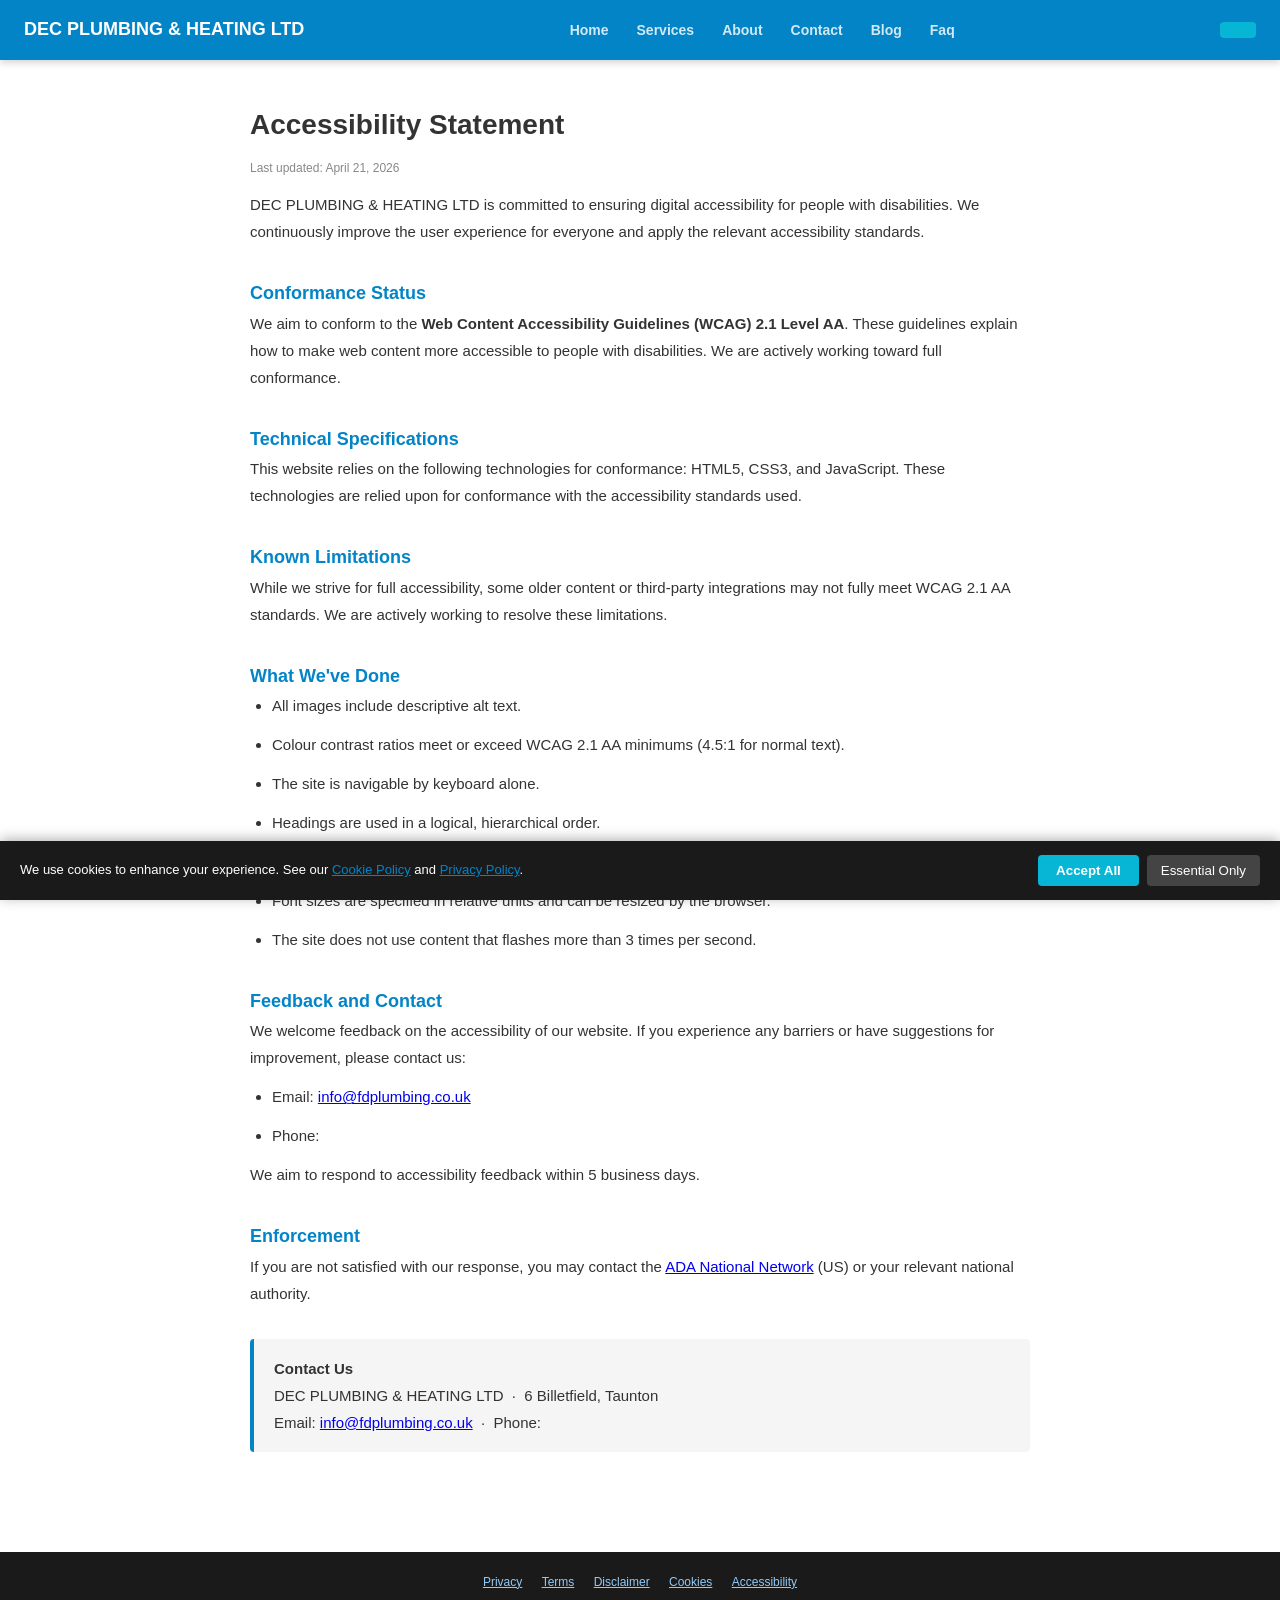
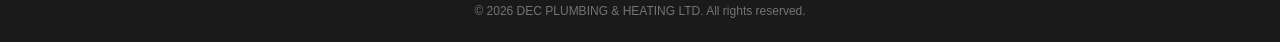
<file: accessibility.html>
<!DOCTYPE html>
<html lang="en">
<head>
<meta charset="UTF-8">
<meta name="viewport" content="width=device-width,initial-scale=1.0">
<title>Accessibility Statement | DEC PLUMBING & HEATING LTD</title>
<meta name="description" content="Accessibility Statement for DEC PLUMBING & HEATING LTD, 6 Billetfield Taunton. Last updated April 21, 2026.">
<meta name="robots" content="noindex,follow">
<link rel="canonical" href="/accessibility.html">
<link rel="stylesheet" href="style.css">
<script type="application/ld+json">{"@context": "https://schema.org", "@type": "WebPage", "name": "Accessibility Statement", "url": "/accessibility.html", "inLanguage": "en-US", "publisher": {"@type": "LocalBusiness", "name": "DEC PLUMBING & HEATING LTD", "address": {"@type": "PostalAddress", "addressLocality": "6 Billetfield", "addressRegion": "Taunton"}}}</script>
<meta http-equiv="X-Content-Type-Options" content="nosniff">
<meta http-equiv="X-Frame-Options" content="DENY">
<style>
  .legal-wrap{max-width:820px;margin:40px auto;padding:0 20px 60px;font-size:15px;line-height:1.8;color:#333;}
  .legal-wrap h1{font-size:28px;margin-bottom:8px;}
  .legal-wrap h2{font-size:18px;margin-top:32px;color:#0284c7;}
  .legal-wrap p,.legal-wrap li{margin-bottom:12px;}
  .legal-wrap ul{padding-left:22px;}
  .legal-updated{color:#888;font-size:12px;margin-bottom:32px;}
  .legal-contact{background:#f5f5f5;border-left:4px solid #0284c7;padding:16px 20px;border-radius:4px;margin-top:32px;}
</style>
</head>
<body>
<nav style="background:#0284c7;padding:14px 24px;display:flex;justify-content:space-between;align-items:center;position:sticky;top:0;z-index:100;box-shadow:0 2px 8px rgba(0,0,0,.2);">
  <a href="index.html" style="color:white;font-weight:900;font-size:18px;text-decoration:none;">DEC PLUMBING & HEATING LTD</a>
  <div><a href="index.html" class="nav-link">Home</a><a href="services.html" class="nav-link">Services</a><a href="about.html" class="nav-link">About</a><a href="contact.html" class="nav-link">Contact</a><a href="blog.html" class="nav-link">Blog</a><a href="faq.html" class="nav-link">Faq</a></div>
  <a href="tel:" style="background:#06b6d4;color:white;padding:8px 18px;border-radius:4px;text-decoration:none;font-weight:700;"></a>
</nav>
<div class="legal-wrap">

<h1>Accessibility Statement</h1>
<p class="legal-updated">Last updated: April 21, 2026</p>

<p>DEC PLUMBING & HEATING LTD is committed to ensuring digital accessibility for people with disabilities. We continuously improve the user experience for everyone and apply the relevant accessibility standards.</p>

<h2>Conformance Status</h2>
<p>We aim to conform to the <strong>Web Content Accessibility Guidelines (WCAG) 2.1 Level AA</strong>. These guidelines explain how to make web content more accessible to people with disabilities. We are actively working toward full conformance.</p>

<h2>Technical Specifications</h2>
<p>This website relies on the following technologies for conformance: HTML5, CSS3, and JavaScript. These technologies are relied upon for conformance with the accessibility standards used.</p>

<h2>Known Limitations</h2>
<p>While we strive for full accessibility, some older content or third-party integrations may not fully meet WCAG 2.1 AA standards. We are actively working to resolve these limitations.</p>

<h2>What We've Done</h2>
<ul>
  <li>All images include descriptive alt text.</li>
  <li>Colour contrast ratios meet or exceed WCAG 2.1 AA minimums (4.5:1 for normal text).</li>
  <li>The site is navigable by keyboard alone.</li>
  <li>Headings are used in a logical, hierarchical order.</li>
  <li>Forms include descriptive labels and error messages.</li>
  <li>Font sizes are specified in relative units and can be resized by the browser.</li>
  <li>The site does not use content that flashes more than 3 times per second.</li>
</ul>

<h2>Feedback and Contact</h2>
<p>We welcome feedback on the accessibility of our website. If you experience any barriers or have suggestions for improvement, please contact us:</p>
<ul>
  <li>Email: <a href="mailto:info@fdplumbing.co.uk">info@fdplumbing.co.uk</a></li>
  <li>Phone: <a href="tel:"></a></li>
</ul>
<p>We aim to respond to accessibility feedback within 5 business days.</p>

<h2>Enforcement</h2>
<p>If you are not satisfied with our response, you may contact the <a href="https://www.ada.gov" target="_blank" rel="noopener">ADA National Network</a> (US) or your relevant national authority.</p>
<div class="legal-contact">
  <strong>Contact Us</strong><br>
  DEC PLUMBING & HEATING LTD &nbsp;·&nbsp; 6 Billetfield, Taunton<br>
  Email: <a href="mailto:info@fdplumbing.co.uk">info@fdplumbing.co.uk</a> &nbsp;·&nbsp; Phone: <a href="tel:"></a>
</div>
</div>
<footer style="background:#1a1a1a;color:#ccc;padding:20px 24px;text-align:center;font-size:12px;">
  <div><a href="privacy-policy.html" style="color:#90CAF9;margin:0 8px;">Privacy</a>
  <a href="terms.html" style="color:#90CAF9;margin:0 8px;">Terms</a>
  <a href="disclaimer.html" style="color:#90CAF9;margin:0 8px;">Disclaimer</a>
  <a href="cookies.html" style="color:#90CAF9;margin:0 8px;">Cookies</a>
  <a href="accessibility.html" style="color:#90CAF9;margin:0 8px;">Accessibility</a>
  </div>
  <div style="margin-top:8px;opacity:.5;">&copy; 2026 DEC PLUMBING & HEATING LTD. All rights reserved.</div>
</footer>
<script src="cookie-consent.js" defer></script>
</body></html>
</file>
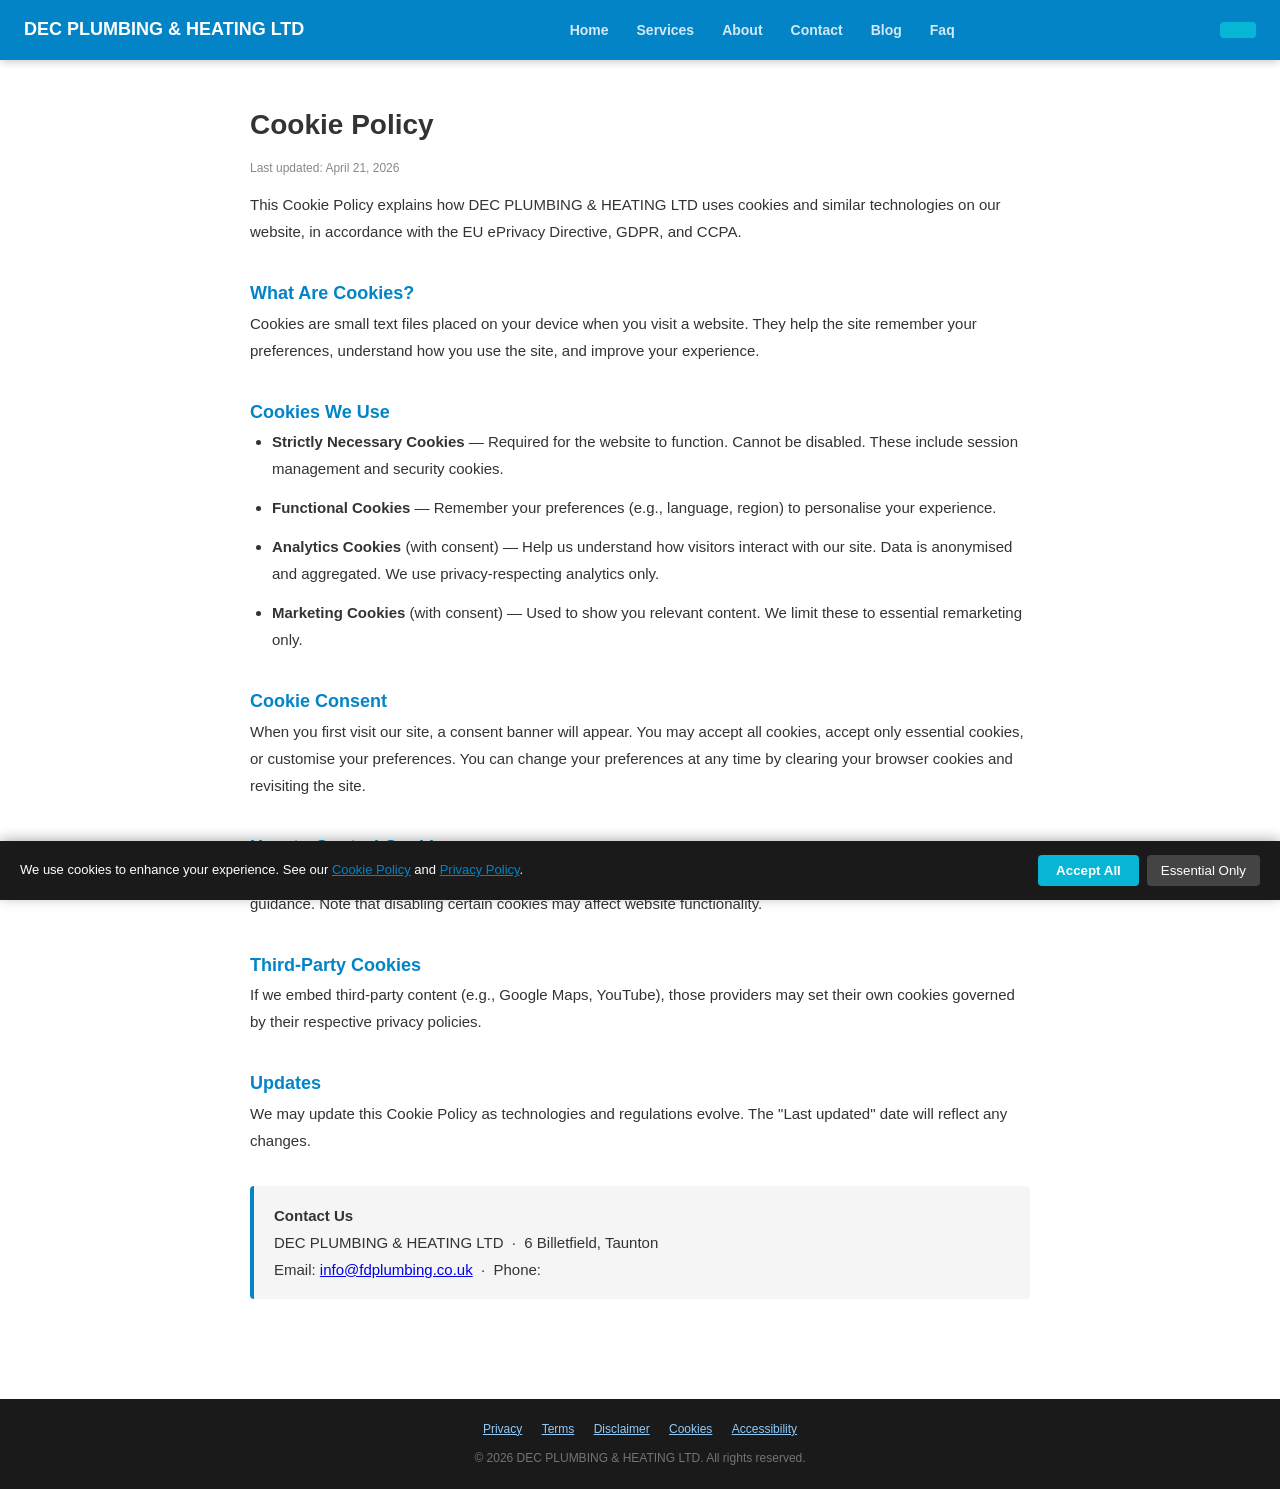
<file: cookies.html>
<!DOCTYPE html>
<html lang="en">
<head>
<meta charset="UTF-8">
<meta name="viewport" content="width=device-width,initial-scale=1.0">
<title>Cookie Policy | DEC PLUMBING & HEATING LTD</title>
<meta name="description" content="Cookie Policy for DEC PLUMBING & HEATING LTD, 6 Billetfield Taunton. Last updated April 21, 2026.">
<meta name="robots" content="noindex,follow">
<link rel="canonical" href="/cookies.html">
<link rel="stylesheet" href="style.css">
<script type="application/ld+json">{"@context": "https://schema.org", "@type": "WebPage", "name": "Cookie Policy", "url": "/cookies.html", "inLanguage": "en-US", "publisher": {"@type": "LocalBusiness", "name": "DEC PLUMBING & HEATING LTD", "address": {"@type": "PostalAddress", "addressLocality": "6 Billetfield", "addressRegion": "Taunton"}}}</script>
<meta http-equiv="X-Content-Type-Options" content="nosniff">
<meta http-equiv="X-Frame-Options" content="DENY">
<style>
  .legal-wrap{max-width:820px;margin:40px auto;padding:0 20px 60px;font-size:15px;line-height:1.8;color:#333;}
  .legal-wrap h1{font-size:28px;margin-bottom:8px;}
  .legal-wrap h2{font-size:18px;margin-top:32px;color:#0284c7;}
  .legal-wrap p,.legal-wrap li{margin-bottom:12px;}
  .legal-wrap ul{padding-left:22px;}
  .legal-updated{color:#888;font-size:12px;margin-bottom:32px;}
  .legal-contact{background:#f5f5f5;border-left:4px solid #0284c7;padding:16px 20px;border-radius:4px;margin-top:32px;}
</style>
</head>
<body>
<nav style="background:#0284c7;padding:14px 24px;display:flex;justify-content:space-between;align-items:center;position:sticky;top:0;z-index:100;box-shadow:0 2px 8px rgba(0,0,0,.2);">
  <a href="index.html" style="color:white;font-weight:900;font-size:18px;text-decoration:none;">DEC PLUMBING & HEATING LTD</a>
  <div><a href="index.html" class="nav-link">Home</a><a href="services.html" class="nav-link">Services</a><a href="about.html" class="nav-link">About</a><a href="contact.html" class="nav-link">Contact</a><a href="blog.html" class="nav-link">Blog</a><a href="faq.html" class="nav-link">Faq</a></div>
  <a href="tel:" style="background:#06b6d4;color:white;padding:8px 18px;border-radius:4px;text-decoration:none;font-weight:700;"></a>
</nav>
<div class="legal-wrap">

<h1>Cookie Policy</h1>
<p class="legal-updated">Last updated: April 21, 2026</p>

<p>This Cookie Policy explains how DEC PLUMBING & HEATING LTD uses cookies and similar technologies on our website, in accordance with the EU ePrivacy Directive, GDPR, and CCPA.</p>

<h2>What Are Cookies?</h2>
<p>Cookies are small text files placed on your device when you visit a website. They help the site remember your preferences, understand how you use the site, and improve your experience.</p>

<h2>Cookies We Use</h2>
<ul>
  <li><strong>Strictly Necessary Cookies</strong> — Required for the website to function. Cannot be disabled. These include session management and security cookies.</li>
  <li><strong>Functional Cookies</strong> — Remember your preferences (e.g., language, region) to personalise your experience.</li>
  <li><strong>Analytics Cookies</strong> (with consent) — Help us understand how visitors interact with our site. Data is anonymised and aggregated. We use privacy-respecting analytics only.</li>
  <li><strong>Marketing Cookies</strong> (with consent) — Used to show you relevant content. We limit these to essential remarketing only.</li>
</ul>

<h2>Cookie Consent</h2>
<p>When you first visit our site, a consent banner will appear. You may accept all cookies, accept only essential cookies, or customise your preferences. You can change your preferences at any time by clearing your browser cookies and revisiting the site.</p>

<h2>How to Control Cookies</h2>
<p>Most browsers allow you to control cookies through their settings. Visit <a href="https://www.aboutcookies.org" target="_blank" rel="noopener">aboutcookies.org</a> for browser-specific guidance. Note that disabling certain cookies may affect website functionality.</p>

<h2>Third-Party Cookies</h2>
<p>If we embed third-party content (e.g., Google Maps, YouTube), those providers may set their own cookies governed by their respective privacy policies.</p>

<h2>Updates</h2>
<p>We may update this Cookie Policy as technologies and regulations evolve. The "Last updated" date will reflect any changes.</p>
<div class="legal-contact">
  <strong>Contact Us</strong><br>
  DEC PLUMBING & HEATING LTD &nbsp;·&nbsp; 6 Billetfield, Taunton<br>
  Email: <a href="mailto:info@fdplumbing.co.uk">info@fdplumbing.co.uk</a> &nbsp;·&nbsp; Phone: <a href="tel:"></a>
</div>
</div>
<footer style="background:#1a1a1a;color:#ccc;padding:20px 24px;text-align:center;font-size:12px;">
  <div><a href="privacy-policy.html" style="color:#90CAF9;margin:0 8px;">Privacy</a>
  <a href="terms.html" style="color:#90CAF9;margin:0 8px;">Terms</a>
  <a href="disclaimer.html" style="color:#90CAF9;margin:0 8px;">Disclaimer</a>
  <a href="cookies.html" style="color:#90CAF9;margin:0 8px;">Cookies</a>
  <a href="accessibility.html" style="color:#90CAF9;margin:0 8px;">Accessibility</a>
  </div>
  <div style="margin-top:8px;opacity:.5;">&copy; 2026 DEC PLUMBING & HEATING LTD. All rights reserved.</div>
</footer>
<script src="cookie-consent.js" defer></script>
</body></html>
</file>
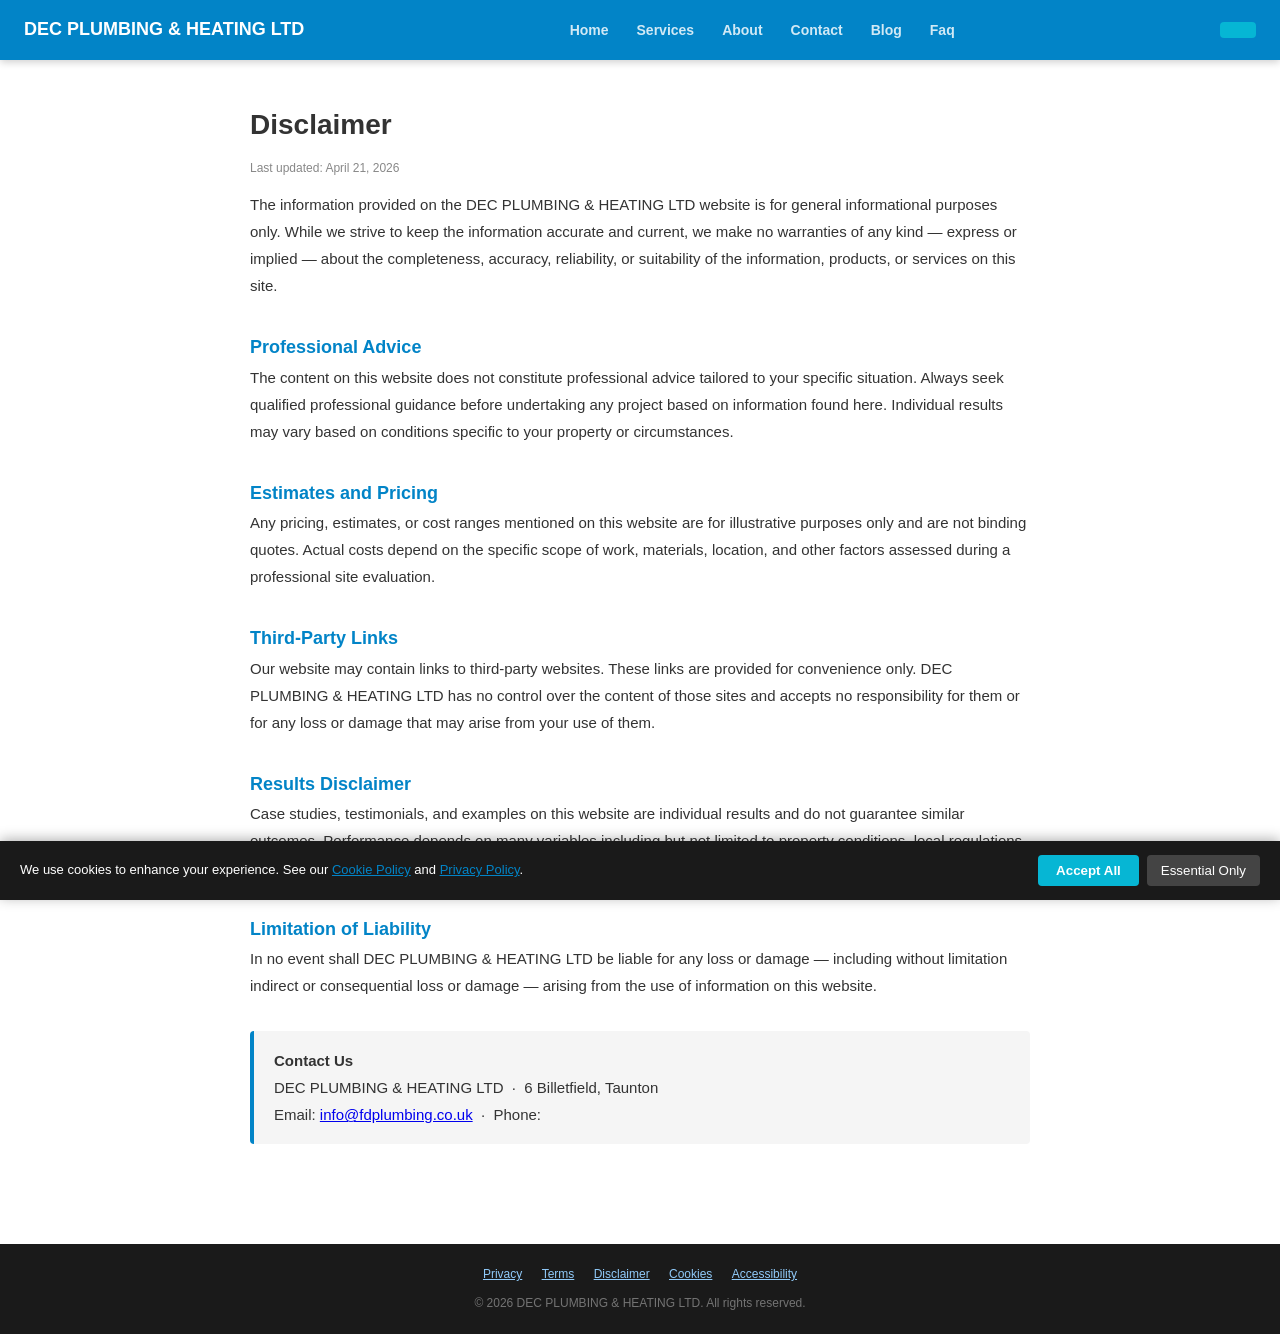
<file: disclaimer.html>
<!DOCTYPE html>
<html lang="en">
<head>
<meta charset="UTF-8">
<meta name="viewport" content="width=device-width,initial-scale=1.0">
<title>Disclaimer | DEC PLUMBING & HEATING LTD</title>
<meta name="description" content="Disclaimer for DEC PLUMBING & HEATING LTD, 6 Billetfield Taunton. Last updated April 21, 2026.">
<meta name="robots" content="noindex,follow">
<link rel="canonical" href="/disclaimer.html">
<link rel="stylesheet" href="style.css">
<script type="application/ld+json">{"@context": "https://schema.org", "@type": "WebPage", "name": "Disclaimer", "url": "/disclaimer.html", "inLanguage": "en-US", "publisher": {"@type": "LocalBusiness", "name": "DEC PLUMBING & HEATING LTD", "address": {"@type": "PostalAddress", "addressLocality": "6 Billetfield", "addressRegion": "Taunton"}}}</script>
<meta http-equiv="X-Content-Type-Options" content="nosniff">
<meta http-equiv="X-Frame-Options" content="DENY">
<style>
  .legal-wrap{max-width:820px;margin:40px auto;padding:0 20px 60px;font-size:15px;line-height:1.8;color:#333;}
  .legal-wrap h1{font-size:28px;margin-bottom:8px;}
  .legal-wrap h2{font-size:18px;margin-top:32px;color:#0284c7;}
  .legal-wrap p,.legal-wrap li{margin-bottom:12px;}
  .legal-wrap ul{padding-left:22px;}
  .legal-updated{color:#888;font-size:12px;margin-bottom:32px;}
  .legal-contact{background:#f5f5f5;border-left:4px solid #0284c7;padding:16px 20px;border-radius:4px;margin-top:32px;}
</style>
</head>
<body>
<nav style="background:#0284c7;padding:14px 24px;display:flex;justify-content:space-between;align-items:center;position:sticky;top:0;z-index:100;box-shadow:0 2px 8px rgba(0,0,0,.2);">
  <a href="index.html" style="color:white;font-weight:900;font-size:18px;text-decoration:none;">DEC PLUMBING & HEATING LTD</a>
  <div><a href="index.html" class="nav-link">Home</a><a href="services.html" class="nav-link">Services</a><a href="about.html" class="nav-link">About</a><a href="contact.html" class="nav-link">Contact</a><a href="blog.html" class="nav-link">Blog</a><a href="faq.html" class="nav-link">Faq</a></div>
  <a href="tel:" style="background:#06b6d4;color:white;padding:8px 18px;border-radius:4px;text-decoration:none;font-weight:700;"></a>
</nav>
<div class="legal-wrap">

<h1>Disclaimer</h1>
<p class="legal-updated">Last updated: April 21, 2026</p>

<p>The information provided on the DEC PLUMBING & HEATING LTD website is for general informational purposes only. While we strive to keep the information accurate and current, we make no warranties of any kind — express or implied — about the completeness, accuracy, reliability, or suitability of the information, products, or services on this site.</p>

<h2>Professional Advice</h2>
<p>The content on this website does not constitute professional advice tailored to your specific situation. Always seek qualified professional guidance before undertaking any project based on information found here. Individual results may vary based on conditions specific to your property or circumstances.</p>

<h2>Estimates and Pricing</h2>
<p>Any pricing, estimates, or cost ranges mentioned on this website are for illustrative purposes only and are not binding quotes. Actual costs depend on the specific scope of work, materials, location, and other factors assessed during a professional site evaluation.</p>

<h2>Third-Party Links</h2>
<p>Our website may contain links to third-party websites. These links are provided for convenience only. DEC PLUMBING & HEATING LTD has no control over the content of those sites and accepts no responsibility for them or for any loss or damage that may arise from your use of them.</p>

<h2>Results Disclaimer</h2>
<p>Case studies, testimonials, and examples on this website are individual results and do not guarantee similar outcomes. Performance depends on many variables including but not limited to property conditions, local regulations, weather, and individual project complexity.</p>

<h2>Limitation of Liability</h2>
<p>In no event shall DEC PLUMBING & HEATING LTD be liable for any loss or damage — including without limitation indirect or consequential loss or damage — arising from the use of information on this website.</p>
<div class="legal-contact">
  <strong>Contact Us</strong><br>
  DEC PLUMBING & HEATING LTD &nbsp;·&nbsp; 6 Billetfield, Taunton<br>
  Email: <a href="mailto:info@fdplumbing.co.uk">info@fdplumbing.co.uk</a> &nbsp;·&nbsp; Phone: <a href="tel:"></a>
</div>
</div>
<footer style="background:#1a1a1a;color:#ccc;padding:20px 24px;text-align:center;font-size:12px;">
  <div><a href="privacy-policy.html" style="color:#90CAF9;margin:0 8px;">Privacy</a>
  <a href="terms.html" style="color:#90CAF9;margin:0 8px;">Terms</a>
  <a href="disclaimer.html" style="color:#90CAF9;margin:0 8px;">Disclaimer</a>
  <a href="cookies.html" style="color:#90CAF9;margin:0 8px;">Cookies</a>
  <a href="accessibility.html" style="color:#90CAF9;margin:0 8px;">Accessibility</a>
  </div>
  <div style="margin-top:8px;opacity:.5;">&copy; 2026 DEC PLUMBING & HEATING LTD. All rights reserved.</div>
</footer>
<script src="cookie-consent.js" defer></script>
</body></html>
</file>
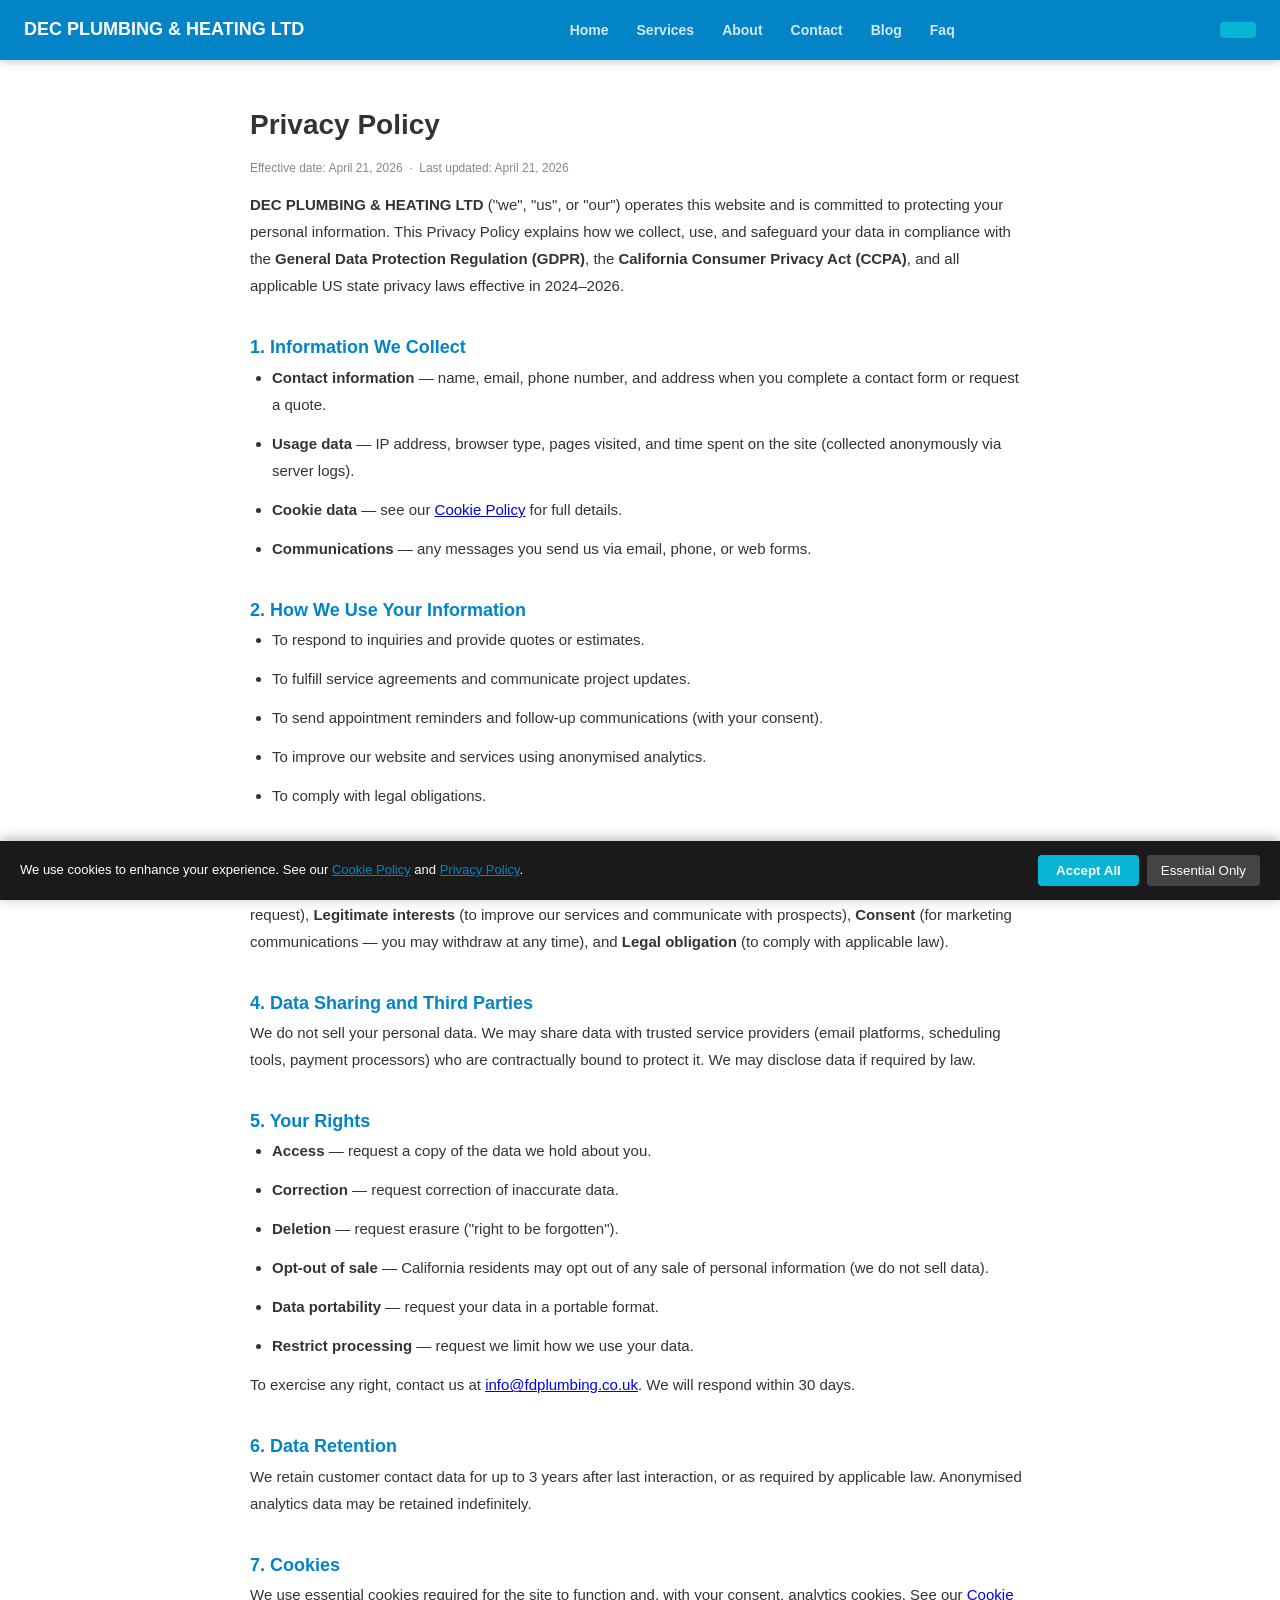
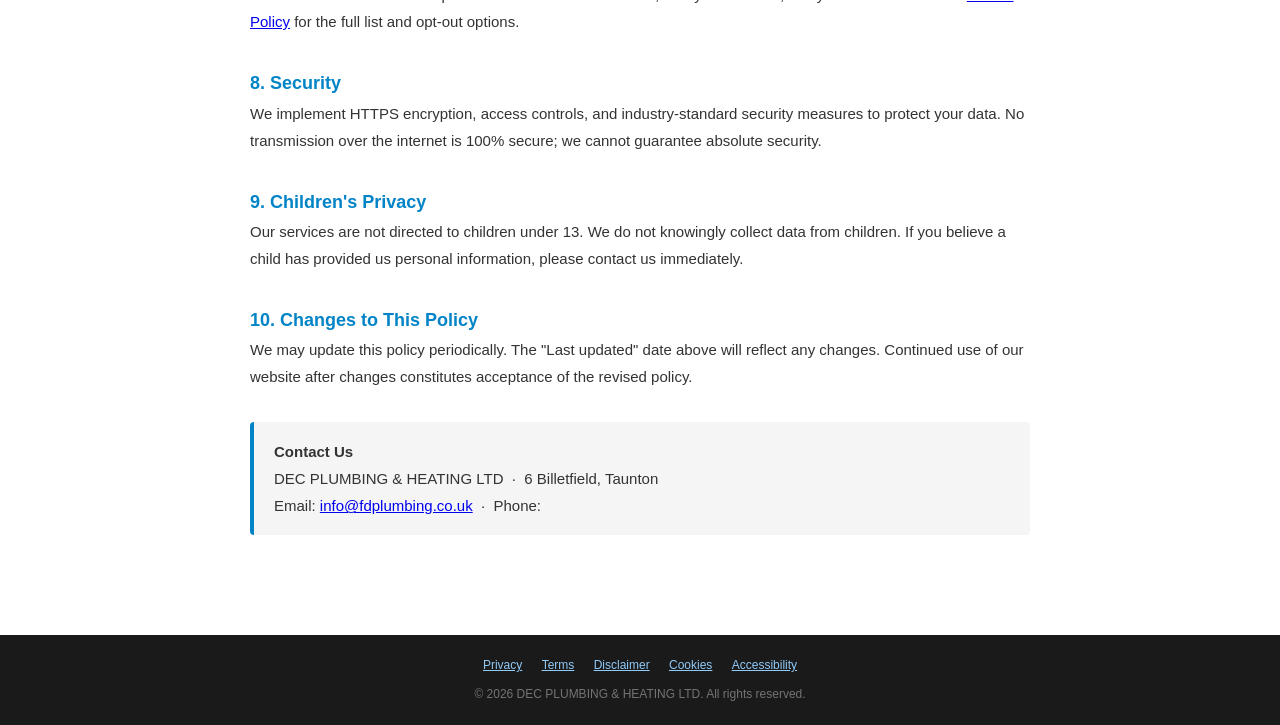
<file: privacy-policy.html>
<!DOCTYPE html>
<html lang="en">
<head>
<meta charset="UTF-8">
<meta name="viewport" content="width=device-width,initial-scale=1.0">
<title>Privacy Policy | DEC PLUMBING & HEATING LTD</title>
<meta name="description" content="Privacy Policy for DEC PLUMBING & HEATING LTD, 6 Billetfield Taunton. Last updated April 21, 2026.">
<meta name="robots" content="noindex,follow">
<link rel="canonical" href="/privacy-policy.html">
<link rel="stylesheet" href="style.css">
<script type="application/ld+json">{"@context": "https://schema.org", "@type": "WebPage", "name": "Privacy Policy", "url": "/privacy-policy.html", "inLanguage": "en-US", "publisher": {"@type": "LocalBusiness", "name": "DEC PLUMBING & HEATING LTD", "address": {"@type": "PostalAddress", "addressLocality": "6 Billetfield", "addressRegion": "Taunton"}}}</script>
<meta http-equiv="X-Content-Type-Options" content="nosniff">
<meta http-equiv="X-Frame-Options" content="DENY">
<style>
  .legal-wrap{max-width:820px;margin:40px auto;padding:0 20px 60px;font-size:15px;line-height:1.8;color:#333;}
  .legal-wrap h1{font-size:28px;margin-bottom:8px;}
  .legal-wrap h2{font-size:18px;margin-top:32px;color:#0284c7;}
  .legal-wrap p,.legal-wrap li{margin-bottom:12px;}
  .legal-wrap ul{padding-left:22px;}
  .legal-updated{color:#888;font-size:12px;margin-bottom:32px;}
  .legal-contact{background:#f5f5f5;border-left:4px solid #0284c7;padding:16px 20px;border-radius:4px;margin-top:32px;}
</style>
</head>
<body>
<nav style="background:#0284c7;padding:14px 24px;display:flex;justify-content:space-between;align-items:center;position:sticky;top:0;z-index:100;box-shadow:0 2px 8px rgba(0,0,0,.2);">
  <a href="index.html" style="color:white;font-weight:900;font-size:18px;text-decoration:none;">DEC PLUMBING & HEATING LTD</a>
  <div><a href="index.html" class="nav-link">Home</a><a href="services.html" class="nav-link">Services</a><a href="about.html" class="nav-link">About</a><a href="contact.html" class="nav-link">Contact</a><a href="blog.html" class="nav-link">Blog</a><a href="faq.html" class="nav-link">Faq</a></div>
  <a href="tel:" style="background:#06b6d4;color:white;padding:8px 18px;border-radius:4px;text-decoration:none;font-weight:700;"></a>
</nav>
<div class="legal-wrap">

<h1>Privacy Policy</h1>
<p class="legal-updated">Effective date: April 21, 2026 &nbsp;·&nbsp; Last updated: April 21, 2026</p>

<p><strong>DEC PLUMBING & HEATING LTD</strong> ("we", "us", or "our") operates this website and is committed to protecting your personal information. This Privacy Policy explains how we collect, use, and safeguard your data in compliance with the <strong>General Data Protection Regulation (GDPR)</strong>, the <strong>California Consumer Privacy Act (CCPA)</strong>, and all applicable US state privacy laws effective in 2024–2026.</p>

<h2>1. Information We Collect</h2>
<ul>
  <li><strong>Contact information</strong> — name, email, phone number, and address when you complete a contact form or request a quote.</li>
  <li><strong>Usage data</strong> — IP address, browser type, pages visited, and time spent on the site (collected anonymously via server logs).</li>
  <li><strong>Cookie data</strong> — see our <a href="cookies.html">Cookie Policy</a> for full details.</li>
  <li><strong>Communications</strong> — any messages you send us via email, phone, or web forms.</li>
</ul>

<h2>2. How We Use Your Information</h2>
<ul>
  <li>To respond to inquiries and provide quotes or estimates.</li>
  <li>To fulfill service agreements and communicate project updates.</li>
  <li>To send appointment reminders and follow-up communications (with your consent).</li>
  <li>To improve our website and services using anonymised analytics.</li>
  <li>To comply with legal obligations.</li>
</ul>

<h2>3. Legal Basis for Processing (GDPR)</h2>
<p>We process your personal data under the following lawful bases: <strong>Contractual necessity</strong> (to provide services you request), <strong>Legitimate interests</strong> (to improve our services and communicate with prospects), <strong>Consent</strong> (for marketing communications — you may withdraw at any time), and <strong>Legal obligation</strong> (to comply with applicable law).</p>

<h2>4. Data Sharing and Third Parties</h2>
<p>We do not sell your personal data. We may share data with trusted service providers (email platforms, scheduling tools, payment processors) who are contractually bound to protect it. We may disclose data if required by law.</p>

<h2>5. Your Rights</h2>
<ul>
  <li><strong>Access</strong> — request a copy of the data we hold about you.</li>
  <li><strong>Correction</strong> — request correction of inaccurate data.</li>
  <li><strong>Deletion</strong> — request erasure ("right to be forgotten").</li>
  <li><strong>Opt-out of sale</strong> — California residents may opt out of any sale of personal information (we do not sell data).</li>
  <li><strong>Data portability</strong> — request your data in a portable format.</li>
  <li><strong>Restrict processing</strong> — request we limit how we use your data.</li>
</ul>
<p>To exercise any right, contact us at <a href="mailto:info@fdplumbing.co.uk">info@fdplumbing.co.uk</a>. We will respond within 30 days.</p>

<h2>6. Data Retention</h2>
<p>We retain customer contact data for up to 3 years after last interaction, or as required by applicable law. Anonymised analytics data may be retained indefinitely.</p>

<h2>7. Cookies</h2>
<p>We use essential cookies required for the site to function and, with your consent, analytics cookies. See our <a href="cookies.html">Cookie Policy</a> for the full list and opt-out options.</p>

<h2>8. Security</h2>
<p>We implement HTTPS encryption, access controls, and industry-standard security measures to protect your data. No transmission over the internet is 100% secure; we cannot guarantee absolute security.</p>

<h2>9. Children's Privacy</h2>
<p>Our services are not directed to children under 13. We do not knowingly collect data from children. If you believe a child has provided us personal information, please contact us immediately.</p>

<h2>10. Changes to This Policy</h2>
<p>We may update this policy periodically. The "Last updated" date above will reflect any changes. Continued use of our website after changes constitutes acceptance of the revised policy.</p>
<div class="legal-contact">
  <strong>Contact Us</strong><br>
  DEC PLUMBING & HEATING LTD &nbsp;·&nbsp; 6 Billetfield, Taunton<br>
  Email: <a href="mailto:info@fdplumbing.co.uk">info@fdplumbing.co.uk</a> &nbsp;·&nbsp; Phone: <a href="tel:"></a>
</div>
</div>
<footer style="background:#1a1a1a;color:#ccc;padding:20px 24px;text-align:center;font-size:12px;">
  <div><a href="privacy-policy.html" style="color:#90CAF9;margin:0 8px;">Privacy</a>
  <a href="terms.html" style="color:#90CAF9;margin:0 8px;">Terms</a>
  <a href="disclaimer.html" style="color:#90CAF9;margin:0 8px;">Disclaimer</a>
  <a href="cookies.html" style="color:#90CAF9;margin:0 8px;">Cookies</a>
  <a href="accessibility.html" style="color:#90CAF9;margin:0 8px;">Accessibility</a>
  </div>
  <div style="margin-top:8px;opacity:.5;">&copy; 2026 DEC PLUMBING & HEATING LTD. All rights reserved.</div>
</footer>
<script src="cookie-consent.js" defer></script>
</body></html>
</file>
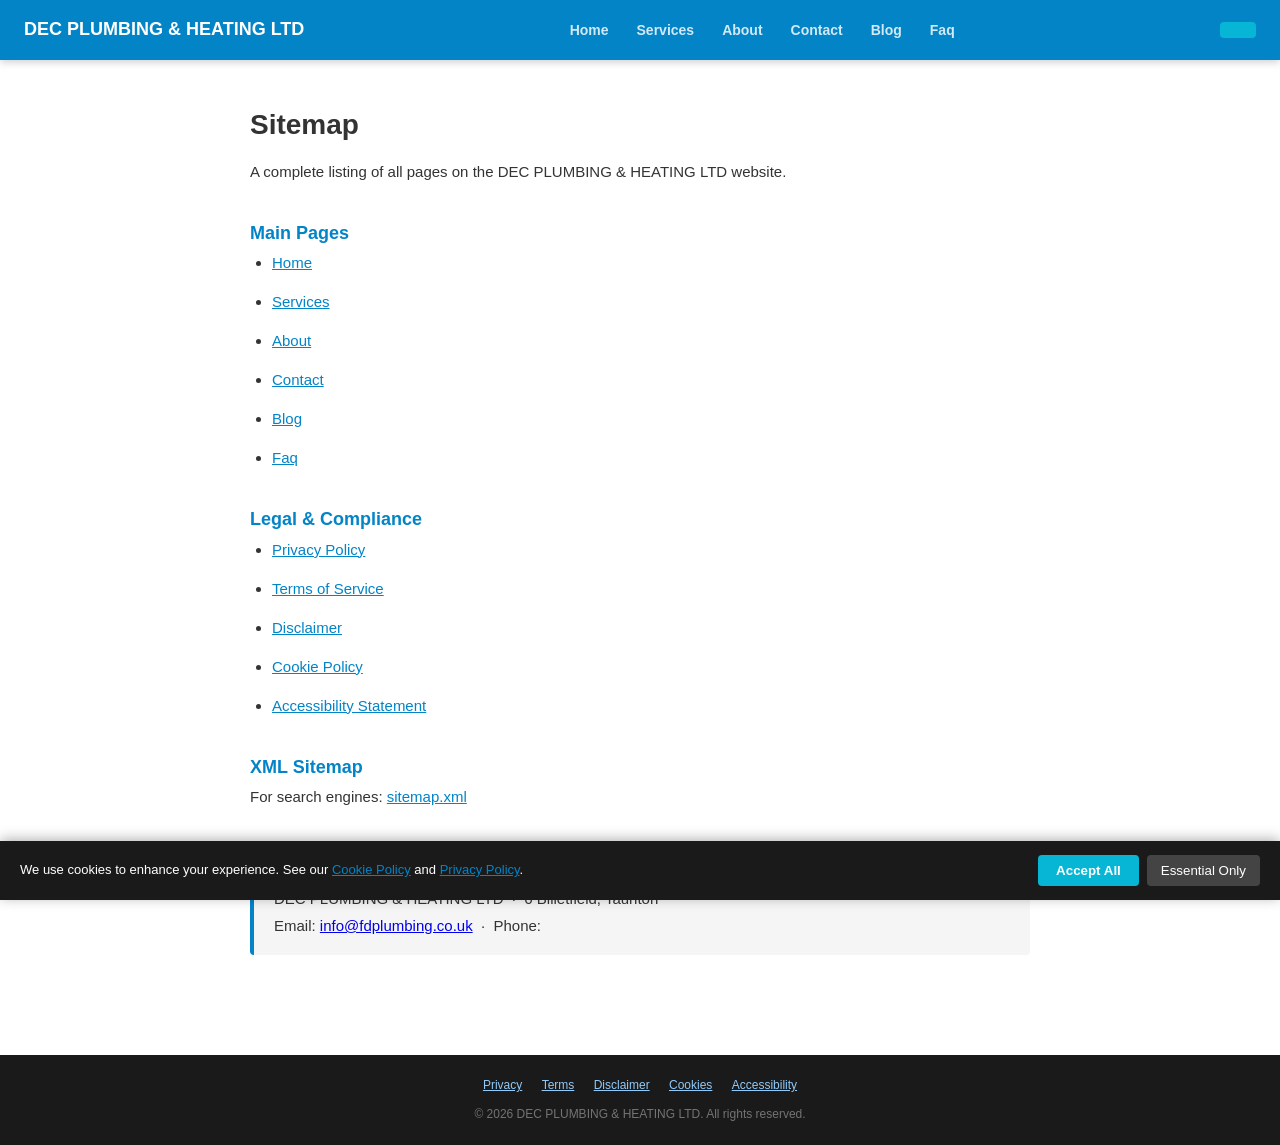
<file: sitemap-page.html>
<!DOCTYPE html>
<html lang="en">
<head>
<meta charset="UTF-8">
<meta name="viewport" content="width=device-width,initial-scale=1.0">
<title>Sitemap | DEC PLUMBING & HEATING LTD</title>
<meta name="description" content="Sitemap for DEC PLUMBING & HEATING LTD, 6 Billetfield Taunton. Last updated April 21, 2026.">
<meta name="robots" content="noindex,follow">
<link rel="canonical" href="/sitemap-page.html">
<link rel="stylesheet" href="style.css">
<script type="application/ld+json">{"@context": "https://schema.org", "@type": "WebPage", "name": "Sitemap", "url": "/sitemap-page.html", "inLanguage": "en-US", "publisher": {"@type": "LocalBusiness", "name": "DEC PLUMBING & HEATING LTD", "address": {"@type": "PostalAddress", "addressLocality": "6 Billetfield", "addressRegion": "Taunton"}}}</script>
<meta http-equiv="X-Content-Type-Options" content="nosniff">
<meta http-equiv="X-Frame-Options" content="DENY">
<style>
  .legal-wrap{max-width:820px;margin:40px auto;padding:0 20px 60px;font-size:15px;line-height:1.8;color:#333;}
  .legal-wrap h1{font-size:28px;margin-bottom:8px;}
  .legal-wrap h2{font-size:18px;margin-top:32px;color:#0284c7;}
  .legal-wrap p,.legal-wrap li{margin-bottom:12px;}
  .legal-wrap ul{padding-left:22px;}
  .legal-updated{color:#888;font-size:12px;margin-bottom:32px;}
  .legal-contact{background:#f5f5f5;border-left:4px solid #0284c7;padding:16px 20px;border-radius:4px;margin-top:32px;}
</style>
</head>
<body>
<nav style="background:#0284c7;padding:14px 24px;display:flex;justify-content:space-between;align-items:center;position:sticky;top:0;z-index:100;box-shadow:0 2px 8px rgba(0,0,0,.2);">
  <a href="index.html" style="color:white;font-weight:900;font-size:18px;text-decoration:none;">DEC PLUMBING & HEATING LTD</a>
  <div><a href="index.html" class="nav-link">Home</a><a href="services.html" class="nav-link">Services</a><a href="about.html" class="nav-link">About</a><a href="contact.html" class="nav-link">Contact</a><a href="blog.html" class="nav-link">Blog</a><a href="faq.html" class="nav-link">Faq</a></div>
  <a href="tel:" style="background:#06b6d4;color:white;padding:8px 18px;border-radius:4px;text-decoration:none;font-weight:700;"></a>
</nav>
<div class="legal-wrap">

<h1>Sitemap</h1>
<p>A complete listing of all pages on the DEC PLUMBING & HEATING LTD website.</p>

<h2>Main Pages</h2>
<ul>
  <li><a href="index.html" style="color:#0284c7;">Home</a></li>
  <li><a href="services.html" style="color:#0284c7;">Services</a></li>
  <li><a href="about.html" style="color:#0284c7;">About</a></li>
  <li><a href="contact.html" style="color:#0284c7;">Contact</a></li>
  <li><a href="blog.html" style="color:#0284c7;">Blog</a></li>
  <li><a href="faq.html" style="color:#0284c7;">Faq</a></li>
</ul>

<h2>Legal &amp; Compliance</h2>
<ul>
  <li><a href="privacy-policy.html" style="color:#0284c7;">Privacy Policy</a></li>
  <li><a href="terms.html"          style="color:#0284c7;">Terms of Service</a></li>
  <li><a href="disclaimer.html"     style="color:#0284c7;">Disclaimer</a></li>
  <li><a href="cookies.html"        style="color:#0284c7;">Cookie Policy</a></li>
  <li><a href="accessibility.html"  style="color:#0284c7;">Accessibility Statement</a></li>
</ul>

<h2>XML Sitemap</h2>
<p>For search engines: <a href="sitemap.xml" style="color:#0284c7;">sitemap.xml</a></p>

<div class="legal-contact">
  <strong>Contact Us</strong><br>
  DEC PLUMBING & HEATING LTD &nbsp;·&nbsp; 6 Billetfield, Taunton<br>
  Email: <a href="mailto:info@fdplumbing.co.uk">info@fdplumbing.co.uk</a> &nbsp;·&nbsp; Phone: <a href="tel:"></a>
</div>
</div>
<footer style="background:#1a1a1a;color:#ccc;padding:20px 24px;text-align:center;font-size:12px;">
  <div><a href="privacy-policy.html" style="color:#90CAF9;margin:0 8px;">Privacy</a>
  <a href="terms.html" style="color:#90CAF9;margin:0 8px;">Terms</a>
  <a href="disclaimer.html" style="color:#90CAF9;margin:0 8px;">Disclaimer</a>
  <a href="cookies.html" style="color:#90CAF9;margin:0 8px;">Cookies</a>
  <a href="accessibility.html" style="color:#90CAF9;margin:0 8px;">Accessibility</a>
  </div>
  <div style="margin-top:8px;opacity:.5;">&copy; 2026 DEC PLUMBING & HEATING LTD. All rights reserved.</div>
</footer>
<script src="cookie-consent.js" defer></script>
</body></html>
</file>
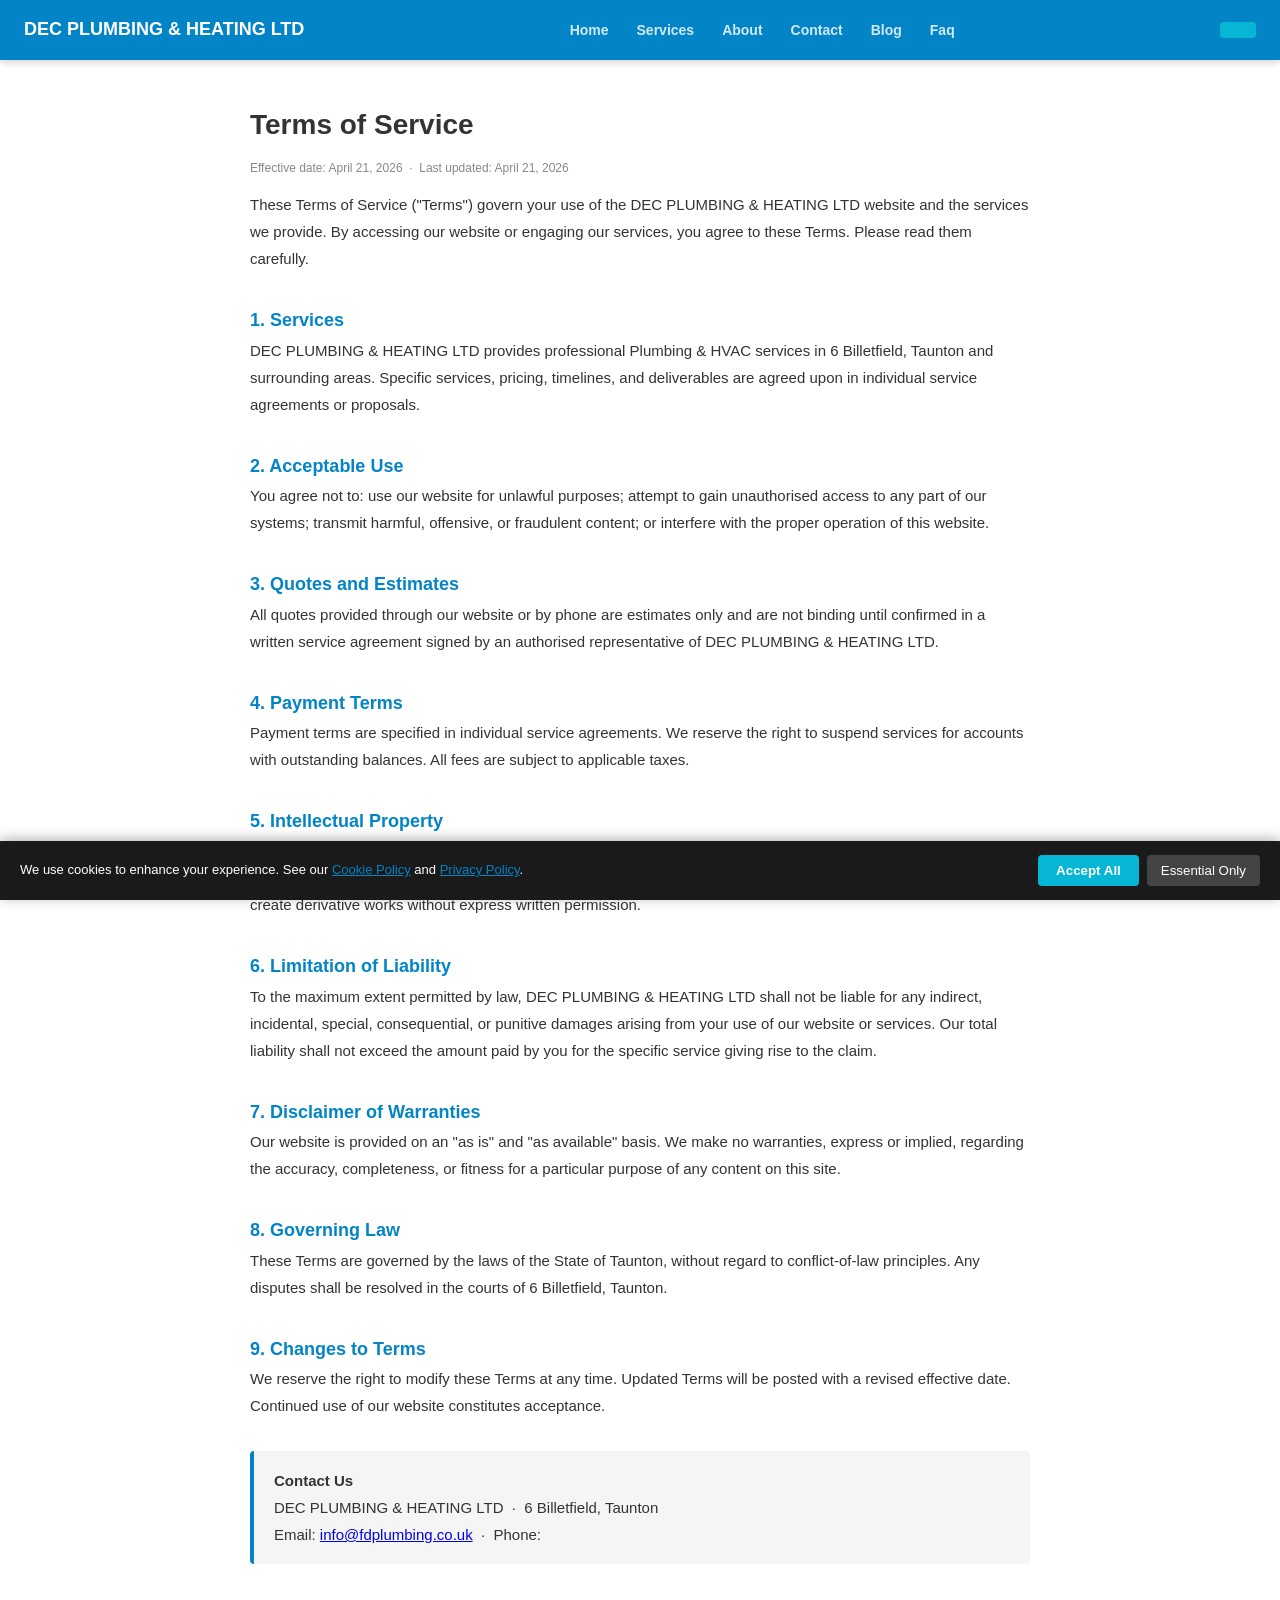
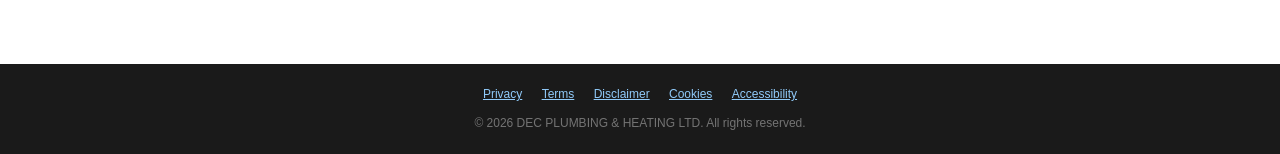
<file: terms.html>
<!DOCTYPE html>
<html lang="en">
<head>
<meta charset="UTF-8">
<meta name="viewport" content="width=device-width,initial-scale=1.0">
<title>Terms of Service | DEC PLUMBING & HEATING LTD</title>
<meta name="description" content="Terms of Service for DEC PLUMBING & HEATING LTD, 6 Billetfield Taunton. Last updated April 21, 2026.">
<meta name="robots" content="noindex,follow">
<link rel="canonical" href="/terms.html">
<link rel="stylesheet" href="style.css">
<script type="application/ld+json">{"@context": "https://schema.org", "@type": "WebPage", "name": "Terms of Service", "url": "/terms.html", "inLanguage": "en-US", "publisher": {"@type": "LocalBusiness", "name": "DEC PLUMBING & HEATING LTD", "address": {"@type": "PostalAddress", "addressLocality": "6 Billetfield", "addressRegion": "Taunton"}}}</script>
<meta http-equiv="X-Content-Type-Options" content="nosniff">
<meta http-equiv="X-Frame-Options" content="DENY">
<style>
  .legal-wrap{max-width:820px;margin:40px auto;padding:0 20px 60px;font-size:15px;line-height:1.8;color:#333;}
  .legal-wrap h1{font-size:28px;margin-bottom:8px;}
  .legal-wrap h2{font-size:18px;margin-top:32px;color:#0284c7;}
  .legal-wrap p,.legal-wrap li{margin-bottom:12px;}
  .legal-wrap ul{padding-left:22px;}
  .legal-updated{color:#888;font-size:12px;margin-bottom:32px;}
  .legal-contact{background:#f5f5f5;border-left:4px solid #0284c7;padding:16px 20px;border-radius:4px;margin-top:32px;}
</style>
</head>
<body>
<nav style="background:#0284c7;padding:14px 24px;display:flex;justify-content:space-between;align-items:center;position:sticky;top:0;z-index:100;box-shadow:0 2px 8px rgba(0,0,0,.2);">
  <a href="index.html" style="color:white;font-weight:900;font-size:18px;text-decoration:none;">DEC PLUMBING & HEATING LTD</a>
  <div><a href="index.html" class="nav-link">Home</a><a href="services.html" class="nav-link">Services</a><a href="about.html" class="nav-link">About</a><a href="contact.html" class="nav-link">Contact</a><a href="blog.html" class="nav-link">Blog</a><a href="faq.html" class="nav-link">Faq</a></div>
  <a href="tel:" style="background:#06b6d4;color:white;padding:8px 18px;border-radius:4px;text-decoration:none;font-weight:700;"></a>
</nav>
<div class="legal-wrap">

<h1>Terms of Service</h1>
<p class="legal-updated">Effective date: April 21, 2026 &nbsp;·&nbsp; Last updated: April 21, 2026</p>

<p>These Terms of Service ("Terms") govern your use of the DEC PLUMBING & HEATING LTD website and the services we provide. By accessing our website or engaging our services, you agree to these Terms. Please read them carefully.</p>

<h2>1. Services</h2>
<p>DEC PLUMBING & HEATING LTD provides professional Plumbing & HVAC services in 6 Billetfield, Taunton and surrounding areas. Specific services, pricing, timelines, and deliverables are agreed upon in individual service agreements or proposals.</p>

<h2>2. Acceptable Use</h2>
<p>You agree not to: use our website for unlawful purposes; attempt to gain unauthorised access to any part of our systems; transmit harmful, offensive, or fraudulent content; or interfere with the proper operation of this website.</p>

<h2>3. Quotes and Estimates</h2>
<p>All quotes provided through our website or by phone are estimates only and are not binding until confirmed in a written service agreement signed by an authorised representative of DEC PLUMBING & HEATING LTD.</p>

<h2>4. Payment Terms</h2>
<p>Payment terms are specified in individual service agreements. We reserve the right to suspend services for accounts with outstanding balances. All fees are subject to applicable taxes.</p>

<h2>5. Intellectual Property</h2>
<p>All content on this website — including text, images, logos, and graphics — is the property of DEC PLUMBING & HEATING LTD or its licensors and is protected by applicable copyright law. You may not reproduce, distribute, or create derivative works without express written permission.</p>

<h2>6. Limitation of Liability</h2>
<p>To the maximum extent permitted by law, DEC PLUMBING & HEATING LTD shall not be liable for any indirect, incidental, special, consequential, or punitive damages arising from your use of our website or services. Our total liability shall not exceed the amount paid by you for the specific service giving rise to the claim.</p>

<h2>7. Disclaimer of Warranties</h2>
<p>Our website is provided on an "as is" and "as available" basis. We make no warranties, express or implied, regarding the accuracy, completeness, or fitness for a particular purpose of any content on this site.</p>

<h2>8. Governing Law</h2>
<p>These Terms are governed by the laws of the State of Taunton, without regard to conflict-of-law principles. Any disputes shall be resolved in the courts of 6 Billetfield, Taunton.</p>

<h2>9. Changes to Terms</h2>
<p>We reserve the right to modify these Terms at any time. Updated Terms will be posted with a revised effective date. Continued use of our website constitutes acceptance.</p>
<div class="legal-contact">
  <strong>Contact Us</strong><br>
  DEC PLUMBING & HEATING LTD &nbsp;·&nbsp; 6 Billetfield, Taunton<br>
  Email: <a href="mailto:info@fdplumbing.co.uk">info@fdplumbing.co.uk</a> &nbsp;·&nbsp; Phone: <a href="tel:"></a>
</div>
</div>
<footer style="background:#1a1a1a;color:#ccc;padding:20px 24px;text-align:center;font-size:12px;">
  <div><a href="privacy-policy.html" style="color:#90CAF9;margin:0 8px;">Privacy</a>
  <a href="terms.html" style="color:#90CAF9;margin:0 8px;">Terms</a>
  <a href="disclaimer.html" style="color:#90CAF9;margin:0 8px;">Disclaimer</a>
  <a href="cookies.html" style="color:#90CAF9;margin:0 8px;">Cookies</a>
  <a href="accessibility.html" style="color:#90CAF9;margin:0 8px;">Accessibility</a>
  </div>
  <div style="margin-top:8px;opacity:.5;">&copy; 2026 DEC PLUMBING & HEATING LTD. All rights reserved.</div>
</footer>
<script src="cookie-consent.js" defer></script>
</body></html>
</file>
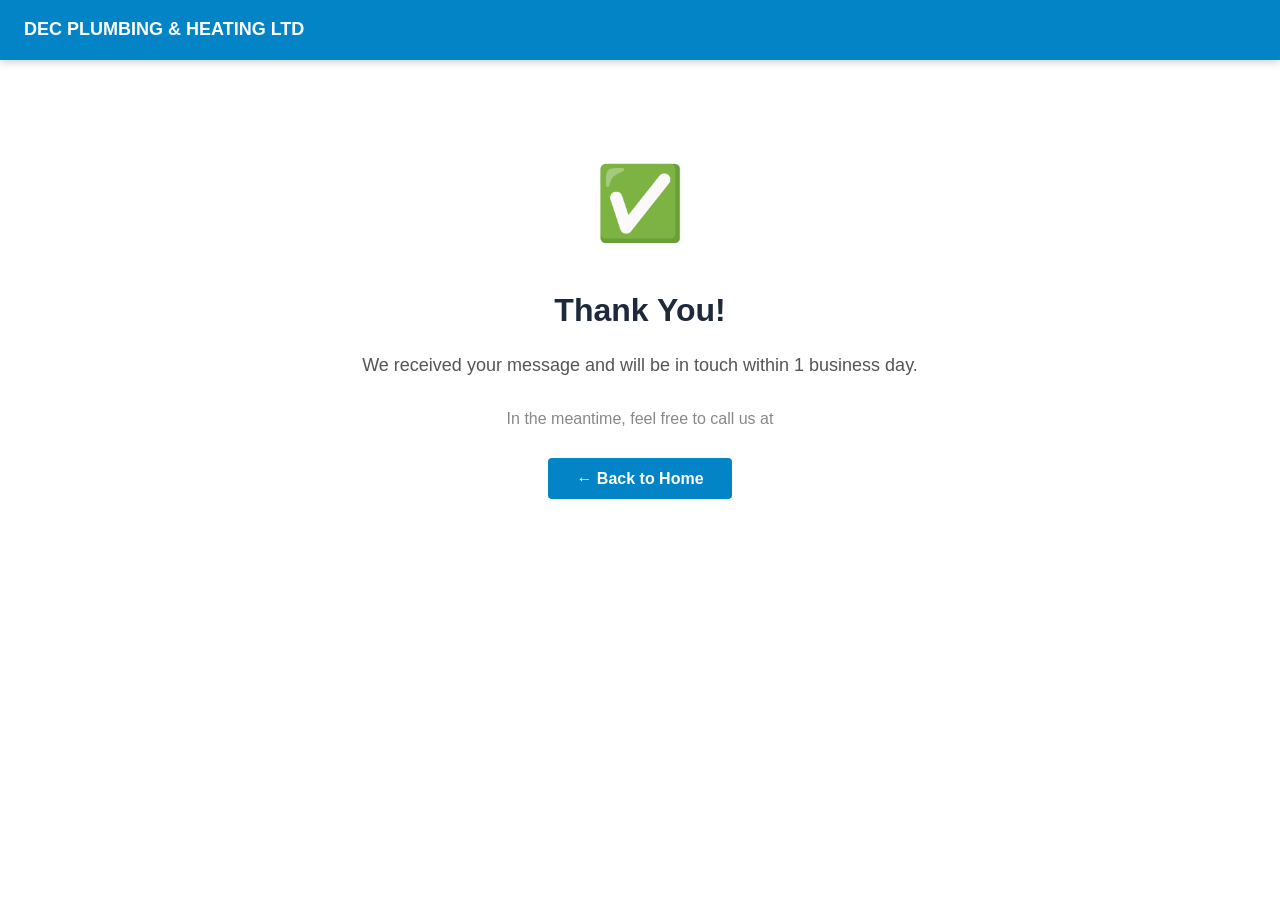
<file: thank-you.html>
<!DOCTYPE html>
<html lang="en">
<head>
<meta charset="UTF-8">
<meta name="viewport" content="width=device-width,initial-scale=1.0">
<title>Thank You | DEC PLUMBING & HEATING LTD</title>
<meta name="robots" content="noindex,follow">
<link rel="stylesheet" href="style.css">
<script>
  // Fire conversion event if GTM / GA is present
  window.addEventListener('load', function() {
    if (typeof gtag === 'function') gtag('event','conversion',{'send_to':'AW-CONVERSION_ID'});
    if (typeof fbq === 'function') fbq('track','Lead');
  });
</script>
</head>
<body>
<nav style="background:#0284c7;padding:14px 24px;display:flex;justify-content:space-between;align-items:center;position:sticky;top:0;z-index:100;box-shadow:0 2px 8px rgba(0,0,0,.2);">
  <a href="index.html" style="color:white;font-weight:900;font-size:18px;text-decoration:none;">DEC PLUMBING & HEATING LTD</a>
</nav>
<div style="text-align:center;padding:80px 20px;max-width:600px;margin:auto;">
  <div style="font-size:72px;margin-bottom:16px;">✅</div>
  <h1 style="font-size:32px;margin-bottom:12px;">Thank You!</h1>
  <p style="font-size:18px;color:#555;margin-bottom:24px;">We received your message and will be in touch within 1 business day.</p>
  <p style="color:#888;margin-bottom:32px;">In the meantime, feel free to call us at <a href="tel:" style="color:#0284c7;font-weight:700;"></a></p>
  <a href="index.html" class="hp-btn" style="background:#0284c7;color:white;padding:12px 28px;border-radius:4px;text-decoration:none;font-weight:700;">← Back to Home</a>
</div>
</body></html>
</file>
<file: style.css>
/* ═══ Premium Site CSS — Hidden Location Gaps AI Agent by AI Evolution Services ═══ */
*,*::before,*::after{box-sizing:border-box;margin:0;padding:0;}

body{
  font-family:'Lato', sans-serif;
  color:#1e293b;
  background:#ffffff;
  line-height:1.75;
  -webkit-font-smoothing:antialiased;
}

/* ── NAV ── */
.site-nav{
  position:fixed;top:0;left:0;right:0;z-index:1000;
  display:flex;align-items:center;gap:0;
  padding:0 32px;height:70px;
  background:rgba(7,7,0,0.92);
  backdrop-filter:blur(18px);-webkit-backdrop-filter:blur(18px);
  border-bottom:1px solid rgba(212,175,55,0.35);
  transition:background .3s,box-shadow .3s;
}
.site-nav.nav-scrolled{
  background:rgba(0,0,0,0.92);
  box-shadow:0 4px 32px rgba(0,0,0,0.4);
}
.nav-brand{
  font-family:'Playfair Display', Georgia, serif;font-size:1.25rem;font-weight:900;
  color:#fff;text-decoration:none;white-space:nowrap;
  letter-spacing:-0.03em;
}
.nav-links{
  display:flex;gap:4px;margin-left:auto;
}
.nav-link{
  color:rgba(255,255,255,0.82);text-decoration:none;
  font-weight:600;font-size:0.875rem;
  padding:7px 14px;border-radius:8px;
  transition:background .18s,color .18s;
}
.nav-link:hover{color:#fff;background:rgba(255,255,255,0.1);}
.nav-cta{
  margin-left:16px;padding:9px 20px;
  background:#0284c7;color:#fff;
  border-radius:10px;font-weight:700;font-size:0.875rem;
  text-decoration:none;white-space:nowrap;
  transition:opacity .18s,transform .18s;
  box-shadow:0 4px 16px rgba(79,70,229,0.35);
}
.nav-cta:hover{opacity:.88;transform:translateY(-1px);}
.nav-hamburger{
  display:none;flex-direction:column;gap:5px;cursor:pointer;
  background:none;border:none;padding:6px;margin-left:12px;
}
.nav-hamburger span{
  display:block;width:22px;height:2px;
  background:rgba(255,255,255,0.85);border-radius:2px;
  transition:transform .25s;
}

/* ── HERO ── */
.site-hero{
  position:relative;min-height:100vh;
  display:flex;align-items:center;justify-content:center;
  text-align:center;color:#fff;overflow:hidden;
  padding:100px 24px 60px;
}
.hero-blob{
  position:absolute;border-radius:50%;
  filter:blur(90px);pointer-events:none;
  animation:blobFloat 10s ease-in-out infinite alternate;
}
.hero-blob.b1{width:55vw;height:55vw;top:-10%;left:-15%;animation-delay:0s;}
.hero-blob.b2{width:45vw;height:45vw;bottom:-5%;right:-10%;animation-delay:-5s;}
@keyframes blobFloat{from{transform:translate(0,0) scale(1);}to{transform:translate(4%,6%) scale(1.08);}}
.hero-inner{
  position:relative;z-index:2;max-width:860px;width:100%;
}
.hero-eyebrow{
  display:inline-block;
  font-size:0.78rem;font-weight:700;letter-spacing:0.14em;text-transform:uppercase;
  color:rgba(255,255,255,0.65);
  background:rgba(255,255,255,0.08);
  border:1px solid rgba(255,255,255,0.14);
  border-radius:100px;padding:5px 16px;margin-bottom:24px;
}
.hero-h1{
  font-family:'Playfair Display', Georgia, serif;
  font-size:clamp(2.4rem,6vw,4.5rem);
  font-weight:900;line-height:1.08;
  letter-spacing:-0.04em;margin-bottom:20px;
}
.hero-sub{
  font-size:clamp(1rem,2vw,1.25rem);
  opacity:.82;max-width:600px;margin:0 auto 36px;line-height:1.6;
}
.hero-actions{display:flex;gap:16px;justify-content:center;flex-wrap:wrap;margin-bottom:56px;}
.btn-hero-primary{
  display:inline-flex;align-items:center;gap:8px;
  padding:15px 36px;border-radius:12px;
  font-weight:700;font-size:1rem;text-decoration:none;color:#fff;
  box-shadow:0 8px 28px rgba(0,0,0,0.35);
  transition:transform .18s,box-shadow .18s;
}
.btn-hero-primary:hover{transform:translateY(-2px);box-shadow:0 14px 36px rgba(0,0,0,0.45);}
.btn-hero-ghost{
  display:inline-flex;align-items:center;gap:8px;
  padding:15px 28px;border-radius:12px;
  font-weight:600;font-size:1rem;text-decoration:none;
  color:#fff;
  background:rgba(255,255,255,0.1);
  border:1.5px solid rgba(255,255,255,0.25);
  backdrop-filter:blur(8px);
  transition:background .18s,transform .18s;
}
.btn-hero-ghost:hover{background:rgba(255,255,255,0.18);transform:translateY(-2px);}

/* ── TRUST STRIP ── */
.hero-trust{
  display:flex;align-items:center;justify-content:center;gap:0;
  flex-wrap:wrap;gap:8px;
  background:rgba(255,255,255,0.06);
  border:1px solid rgba(255,255,255,0.12);
  border-radius:16px;padding:20px 32px;
  backdrop-filter:blur(8px);
  max-width:520px;margin:0 auto;
}
.trust-item{text-align:center;padding:0 20px;}
.trust-item strong{display:block;font-size:1.3rem;font-weight:900;color:#fff;}
.trust-item span{font-size:0.72rem;opacity:.65;text-transform:uppercase;letter-spacing:.08em;}
.trust-sep{width:1px;height:36px;background:rgba(255,255,255,0.18);}

/* ── SCROLL CUE ── */
.hero-scroll-cue{
  position:absolute;bottom:32px;left:50%;transform:translateX(-50%);
}
.scroll-dot{
  width:6px;height:6px;border-radius:50%;background:#fff;opacity:.5;
  animation:scrollBounce 1.6s ease-in-out infinite;
}
@keyframes scrollBounce{0%,100%{transform:translateY(0);opacity:.5;}50%{transform:translateY(8px);opacity:.9;}}

/* ── MAIN CONTENT ── */
.page-main{max-width:1000px;margin:0 auto;padding:72px 24px;}

/* hp-section (used by _render_sections) */
.hp-section{padding:0;}
.hp-section h2{
  font-family:'Playfair Display', Georgia, serif;
  font-size:clamp(1.5rem,3vw,2.2rem);font-weight:800;
  letter-spacing:-0.03em;margin:0 0 28px;
  background:linear-gradient(135deg,#d4af37,#f0c040);-webkit-background-clip:text;
  -webkit-text-fill-color:transparent;background-clip:text;
}
.hp-section p{margin-bottom:16px;font-size:1rem;color:#1e293b;}

/* hp-card */
.hp-card{
  background:rgba(212,175,55,0.06);
  border:1px solid rgba(212,175,55,0.26);
  border-radius:16px;padding:24px 28px;margin-bottom:16px;
  transition:transform .2s,box-shadow .2s;
}
.hp-card:hover{transform:translateY(-3px);box-shadow:0 12px 32px rgba(0,0,0,.1);}
.hp-card h3{
  font-family:'Playfair Display', Georgia, serif;font-size:1.05rem;font-weight:700;
  color:#0284c7;margin-bottom:10px;
}

/* About page image */
.about-img-wrap{margin-bottom:40px;}
.about-img{width:100%;max-height:400px;object-fit:cover;border-radius:18px;box-shadow:0 20px 60px rgba(0,0,0,.15);}

/* ── PREMIUM BENTO GALLERY ── */
.hp-gallery-section{
  padding:80px 24px;
  background:#faf8ef;
}
.hp-gallery-header{
  text-align:center;max-width:600px;margin:0 auto 48px;
}
.hp-gallery-tag{
  font-size:.75rem;font-weight:800;letter-spacing:.14em;text-transform:uppercase;
  margin-bottom:10px;
}
.hp-gallery-h2{
  font-family:'Playfair Display', Georgia, serif;font-size:clamp(1.7rem,3.5vw,2.6rem);font-weight:900;
  letter-spacing:-0.04em;line-height:1.15;margin-bottom:12px;
}
.hp-gallery-sub{font-size:1rem;color:#64748b;}
.hp-bento-grid{
  display:grid;
  grid-template-columns:1fr 1fr;
  grid-template-rows:auto;
  gap:16px;
  max-width:1200px;
  margin:0 auto;
}
.hp-bento-feature{
  grid-column:1;
  grid-row:1 / span 2;
  position:relative;overflow:hidden;border-radius:20px;
  box-shadow:0 20px 60px rgba(0,0,0,.18);
  aspect-ratio:4/3;
}
.hp-bento-feature img{
  width:100%;height:100%;object-fit:cover;display:block;
  transition:transform .5s ease;
}
.hp-bento-feature:hover img{transform:scale(1.04);}
.hp-bento-thumbs{
  grid-column:2;
  grid-row:1 / span 2;
  display:grid;
  grid-template-columns:1fr 1fr;
  gap:16px;
  align-content:start;
}
.hp-bento-thumb{
  position:relative;overflow:hidden;border-radius:16px;
  box-shadow:0 8px 28px rgba(0,0,0,.12);
  aspect-ratio:4/3;
}
.hp-bento-thumb img{
  width:100%;height:100%;object-fit:cover;display:block;
  transition:transform .4s ease;
}
.hp-bento-thumb:hover img{transform:scale(1.06);}
/* Caption overlay */
.hp-bento-cap{
  position:absolute;bottom:0;left:0;right:0;
  padding:10px 14px;
  background:linear-gradient(transparent,rgba(0,0,0,0.7));
  color:#fff;font-size:.75rem;font-weight:600;
  letter-spacing:.04em;text-transform:capitalize;
  opacity:0;transition:opacity .3s;
}
.hp-bento-feature:hover .hp-bento-cap,
.hp-bento-thumb:hover .hp-bento-cap{opacity:1;}

/* Side image */
.hp-text-img-wrap{display:flex;gap:32px;align-items:flex-start;margin-bottom:28px;}
.hp-side-img{width:260px;min-width:180px;border-radius:14px;object-fit:cover;height:200px;flex-shrink:0;box-shadow:0 8px 28px rgba(0,0,0,.14);}

/* ── FAQ ── */
details{
  border:1px solid rgba(212,175,55,0.26);border-radius:12px;
  margin-bottom:10px;overflow:hidden;
}
details summary{
  padding:16px 20px;font-weight:600;cursor:pointer;
  font-size:.95rem;list-style:none;
  display:flex;justify-content:space-between;align-items:center;
}
details summary::after{content:"＋";font-size:1.1rem;color:#0284c7;}
details[open] summary::after{content:"－";}
details>:not(summary){padding:4px 20px 18px;font-size:.92rem;color:#1e293b;opacity:.88;}

/* ── CTA STRIP ── */
.cta-strip{color:#fff;padding:80px 24px;text-align:center;}
.cta-inner{max-width:720px;margin:0 auto;}
.cta-h2{
  font-family:'Playfair Display', Georgia, serif;font-size:clamp(1.8rem,4vw,2.8rem);
  font-weight:900;letter-spacing:-0.03em;margin-bottom:14px;
}
.cta-sub{font-size:1.05rem;opacity:.88;margin-bottom:36px;line-height:1.6;}
.cta-acts{display:flex;gap:16px;justify-content:center;flex-wrap:wrap;}
.btn-cta-primary{
  display:inline-block;padding:15px 36px;border-radius:12px;
  font-weight:700;font-size:1rem;text-decoration:none;
  transition:transform .18s,box-shadow .18s;
  box-shadow:0 6px 24px rgba(0,0,0,.25);
}
.btn-cta-primary:hover{transform:translateY(-2px);box-shadow:0 12px 32px rgba(0,0,0,.35);}
.btn-cta-ghost{
  display:inline-block;padding:14px 28px;border-radius:12px;
  border:2px solid rgba(255,255,255,.45);color:#fff;font-weight:600;
  font-size:1rem;text-decoration:none;
  transition:background .18s,transform .18s;
}
.btn-cta-ghost:hover{background:rgba(255,255,255,.12);transform:translateY(-2px);}

/* ── FOOTER ── */
.site-footer{
  background:#0a0a14;color:rgba(255,255,255,0.65);
  padding:60px 32px 0;
}
.footer-grid{
  max-width:1100px;margin:0 auto;
  display:grid;grid-template-columns:1.8fr 1fr 1fr;gap:48px;
  padding-bottom:48px;border-bottom:1px solid rgba(255,255,255,0.08);
}
.footer-brand{
  font-family:'Playfair Display', Georgia, serif;font-size:1.15rem;font-weight:900;
  color:#fff;margin-bottom:10px;
}
.footer-tagline{font-size:.88rem;margin-bottom:14px;line-height:1.5;}
.footer-contact{
  font-size:.9rem;color:rgba(255,255,255,.75);text-decoration:none;
  transition:color .15s;
}
.footer-contact:hover{color:#fff;}
.footer-col-head{
  font-size:.72rem;font-weight:700;letter-spacing:.12em;
  text-transform:uppercase;color:rgba(255,255,255,.4);
  margin-bottom:16px;
}
.footer-links{display:flex;flex-direction:column;gap:8px;}
.footer-link{
  font-size:.875rem;color:rgba(255,255,255,.6);text-decoration:none;
  transition:color .15s;
}
.footer-link:hover{color:#fff;}
.footer-bottom{
  max-width:1100px;margin:0 auto;
  display:flex;justify-content:space-between;align-items:center;
  padding:20px 0;font-size:.78rem;color:rgba(255,255,255,.3);
  flex-wrap:wrap;gap:8px;
}
.footer-badge{color:rgba(255,255,255,.4);}
.footer-badge-link{color:rgba(255,255,255,.5);text-decoration:none;}
.footer-badge-link:hover{color:rgba(255,255,255,.8);}

/* ── MOBILE ── */
@media(max-width:768px){
  .nav-links{
    display:none;flex-direction:column;
    position:fixed;top:70px;left:0;right:0;
    background:rgba(10,10,20,0.97);
    padding:20px 24px;gap:4px;
  }
  .nav-links.nav-open{display:flex;}
  .nav-link{padding:12px 16px;border-radius:10px;}
  .nav-hamburger{display:flex;}
  .nav-cta{margin-left:auto;font-size:.8rem;padding:7px 14px;}
  .site-hero{padding:80px 20px 40px;min-height:100svh;}
  .hero-h1{font-size:clamp(2rem,8vw,3rem);}
  .hero-trust{padding:16px 20px;gap:4px;}
  .trust-item{padding:0 10px;}
  .trust-item strong{font-size:1rem;}
  .page-main{padding:48px 20px;}
  .footer-grid{grid-template-columns:1fr;gap:32px;}
  .hp-text-img-wrap{flex-direction:column;}
  .hp-side-img{width:100%;min-width:unset;height:180px;}
  .hp-bento-grid{grid-template-columns:1fr;}
  .hp-bento-feature{grid-row:auto;}
  .hp-bento-thumbs{grid-column:1;grid-row:auto;grid-template-columns:1fr 1fr;}
  .hp-gallery-section{padding:48px 16px;}
  .footer-bottom{justify-content:center;text-align:center;}
}
</file>
